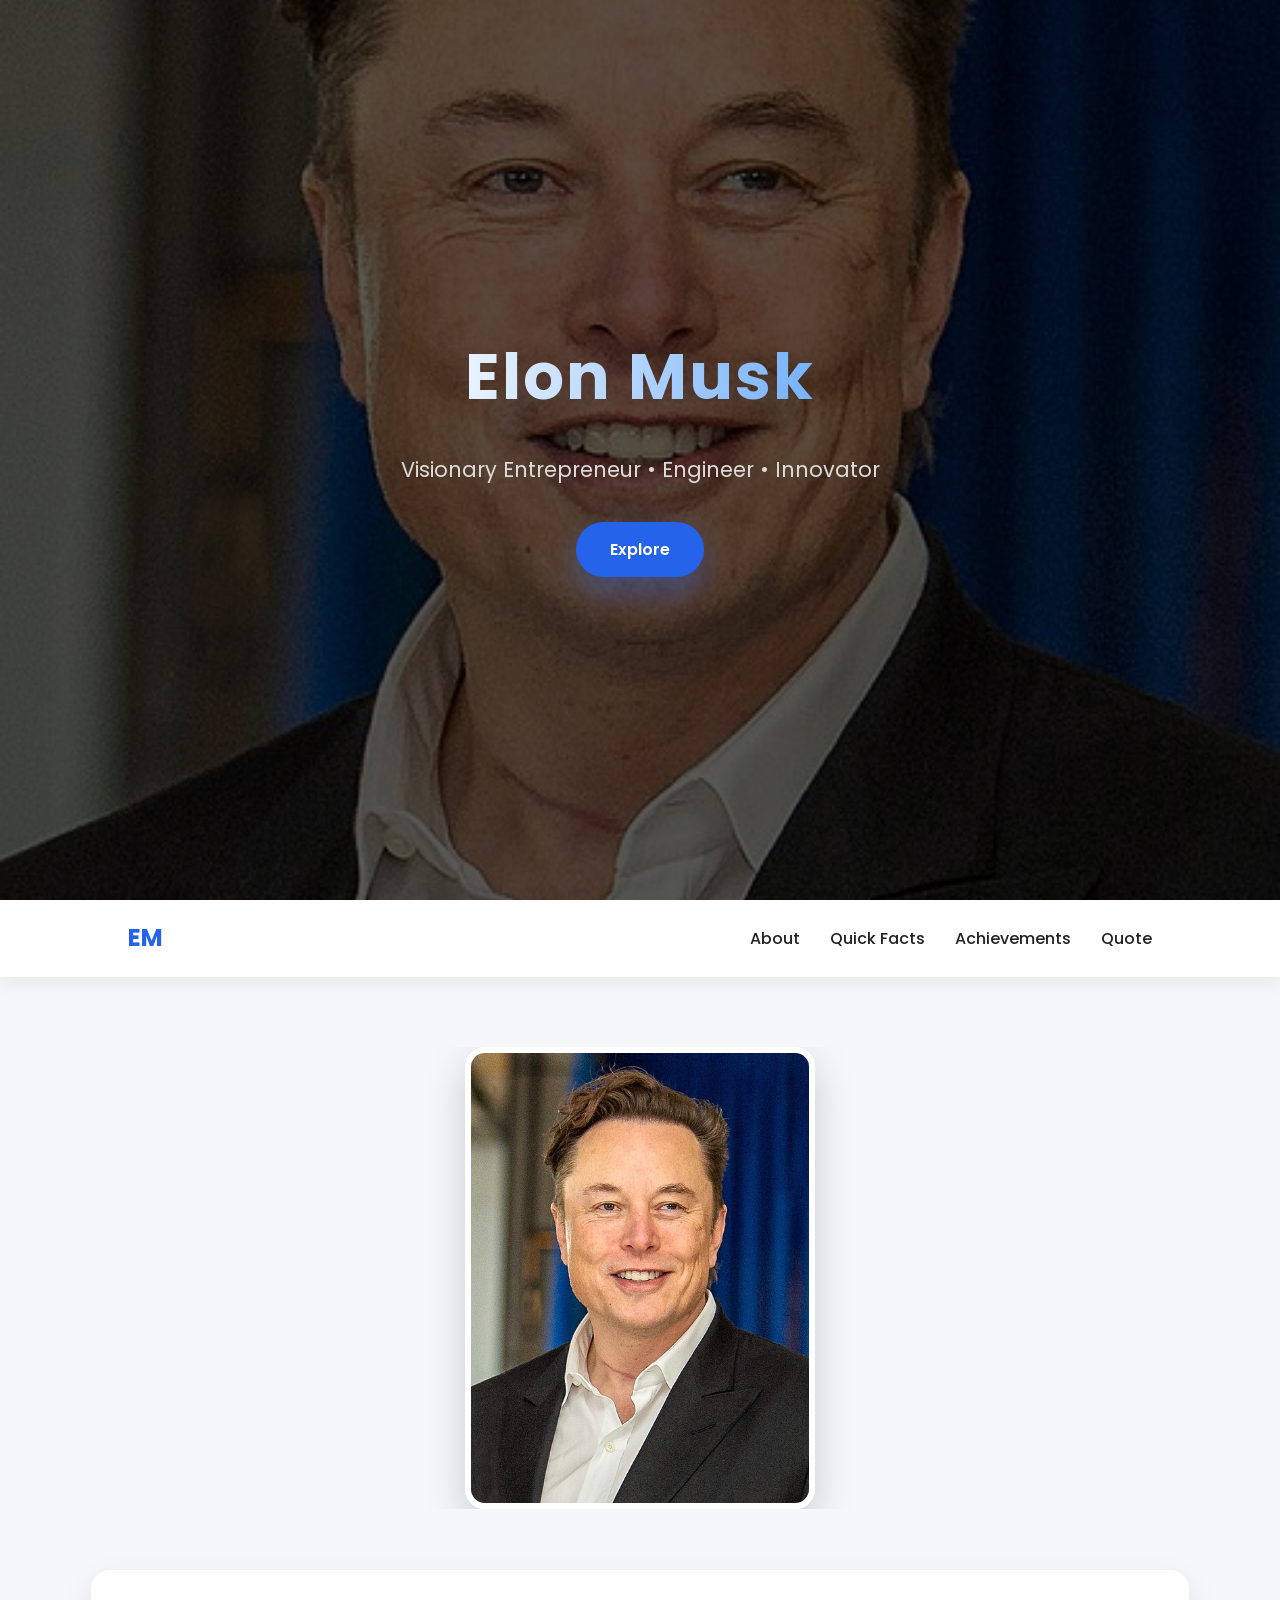
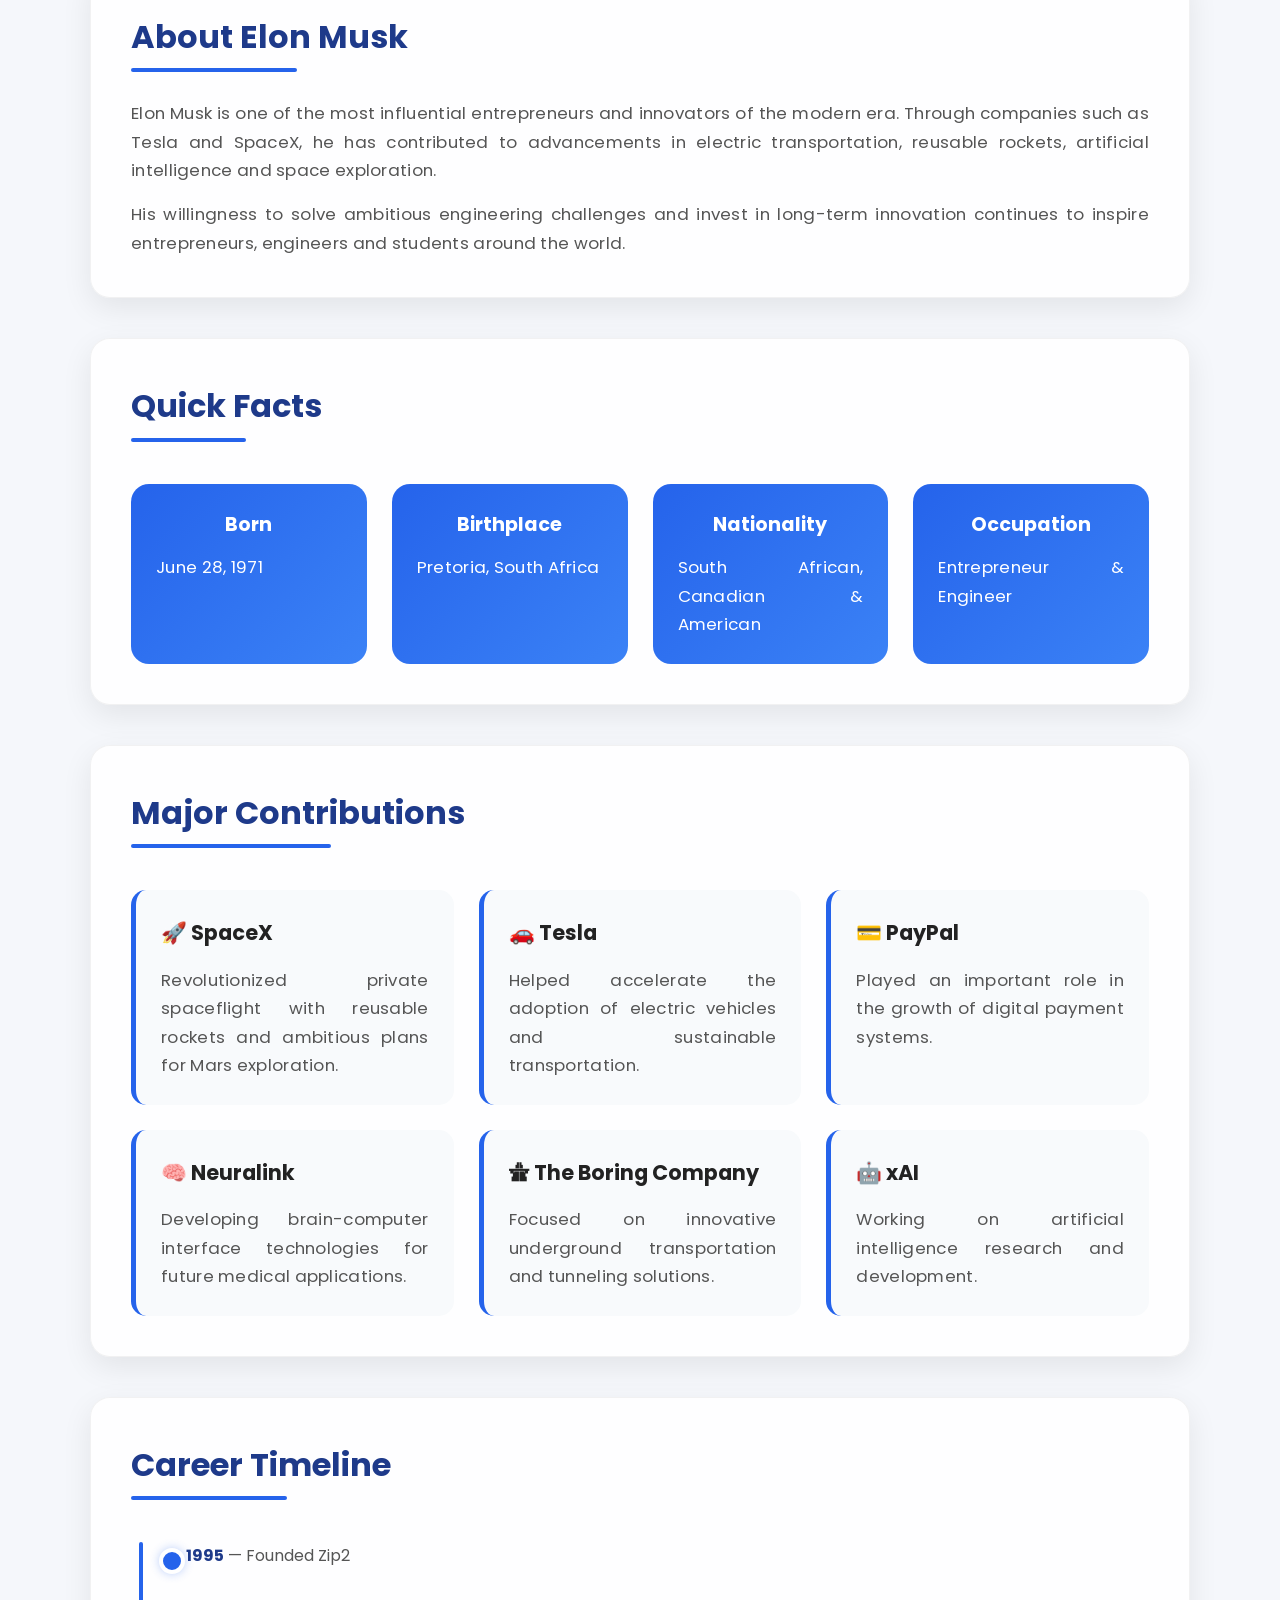
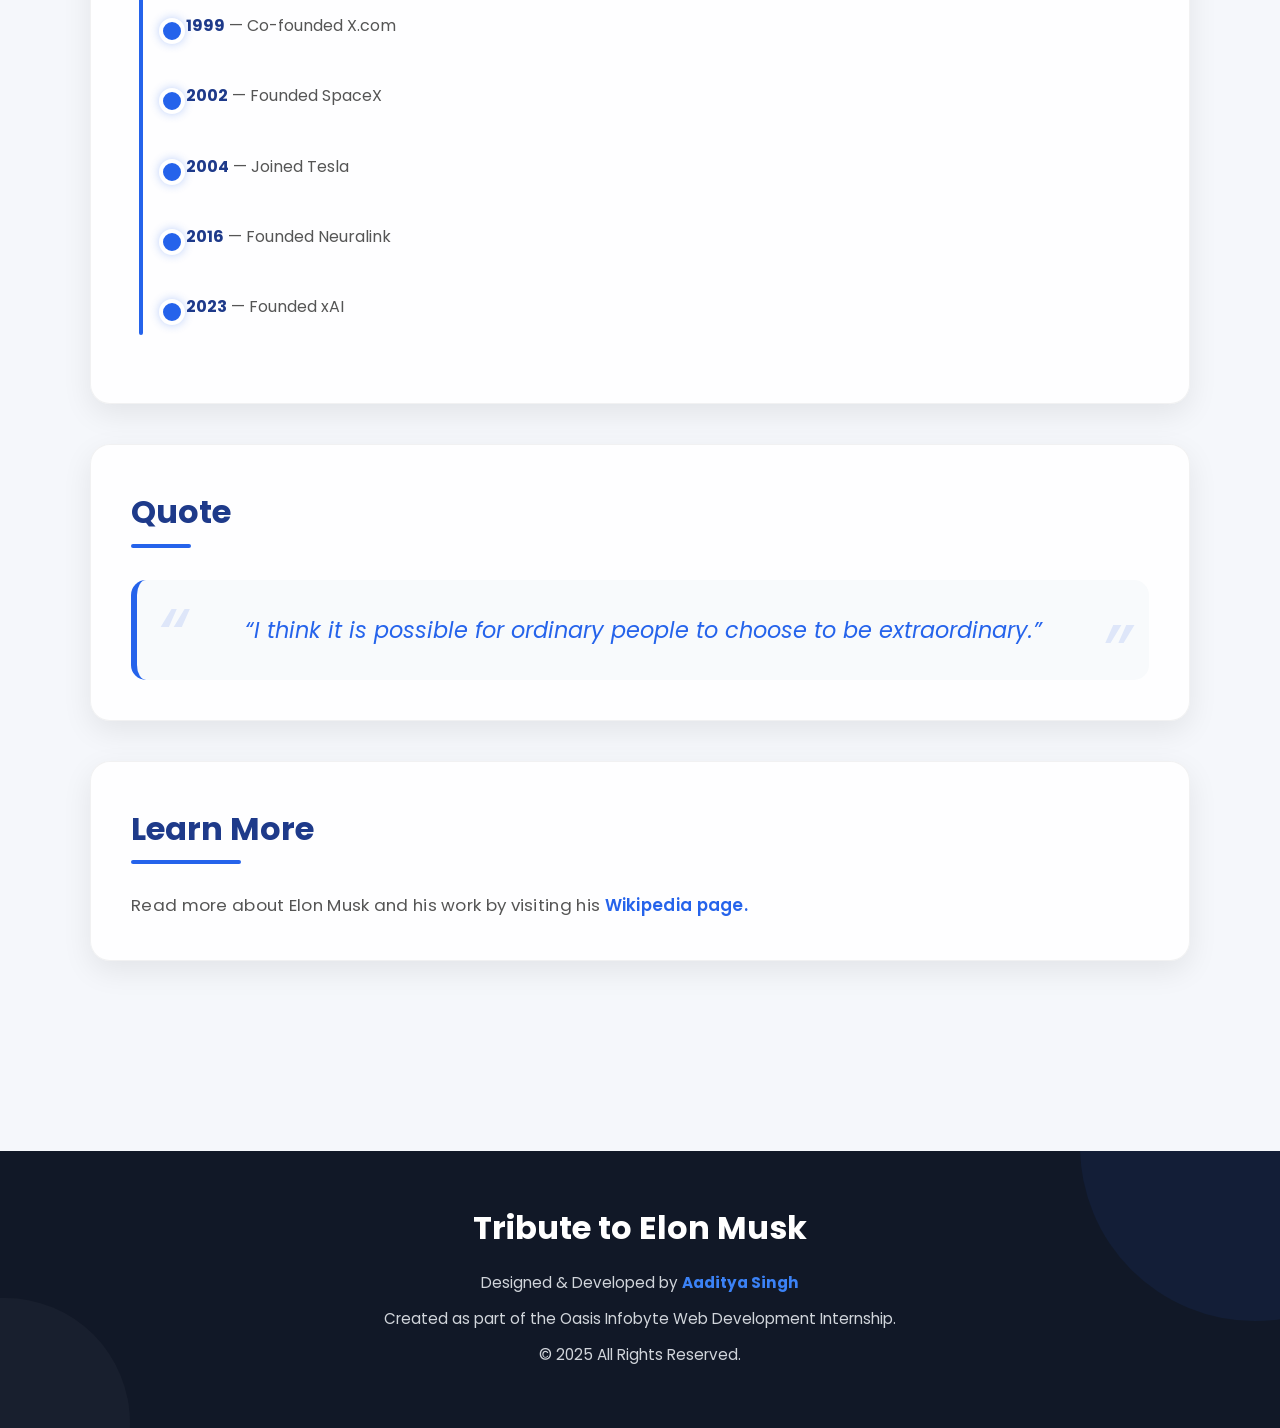
<file: index.html>
<!DOCTYPE html>
<html lang="en">

<head>
    <meta charset="UTF-8">
    <meta name="viewport" content="width=device-width, initial-scale=1.0">
    <title>Tribute to Elon Musk</title>

    <!-- Google Font -->
    <link rel="preconnect" href="https://fonts.googleapis.com">
    <link rel="preconnect" href="https://fonts.gstatic.com" crossorigin>
    <link href="https://fonts.googleapis.com/css2?family=Poppins:wght@300;400;500;600;700&display=swap"
        rel="stylesheet">

    <!-- CSS -->
    <link rel="stylesheet" href="assets/css/style.css">

    <!-- Favicon -->
    <link rel="icon" type="image/x-icon" href="assets/images/favicon.ico">
</head>

<body>

    <!-- ================= HEADER ================= -->

    <header class="hero">

        <div class="overlay">

            <h1>Elon Musk</h1>

            <p>
                Visionary Entrepreneur • Engineer • Innovator
            </p>

            <a href="#about" class="btn">
                Explore
            </a>

        </div>

    </header>

    <!-- ================= NAVIGATION ================= -->

    <nav>

        <div class="logo">
            EM
        </div>

        <ul>

            <li><a href="#about">About</a></li>

            <li><a href="#facts">Quick Facts</a></li>

            <li><a href="#achievements">Achievements</a></li>

            <li><a href="#quote">Quote</a></li>

        </ul>

    </nav>

    <!-- ================= MAIN ================= -->

    <main class="container">

        <!-- IMAGE -->

        <section class="image-section">

            <img src="assets/images/elon-musk.jpg"
                alt="Portrait of Elon Musk"
                loading="lazy">

        </section>

        <!-- ABOUT -->

        <section id="about" class="card">

            <h2>About Elon Musk</h2>

            <p>

                Elon Musk is one of the most influential entrepreneurs and innovators of the modern era.
                Through companies such as Tesla and SpaceX, he has contributed to advancements in electric
                transportation, reusable rockets, artificial intelligence and space exploration.

            </p>

            <p>

                His willingness to solve ambitious engineering challenges and invest in long-term innovation
                continues to inspire entrepreneurs, engineers and students around the world.

            </p>

        </section>

        <!-- QUICK FACTS -->

        <section id="facts" class="card">

            <h2>Quick Facts</h2>

            <div class="facts">

                <div class="fact-box">
                    <h3>Born</h3>
                    <p>June 28, 1971</p>
                </div>

                <div class="fact-box">
                    <h3>Birthplace</h3>
                    <p>Pretoria, South Africa</p>
                </div>

                <div class="fact-box">
                    <h3>Nationality</h3>
                    <p>South African, Canadian & American</p>
                </div>

                <div class="fact-box">
                    <h3>Occupation</h3>
                    <p>Entrepreneur & Engineer</p>
                </div>

            </div>

        </section>

        <!-- ACHIEVEMENTS -->

        <section id="achievements" class="card">

            <h2>Major Contributions</h2>

            <div class="achievement-grid">

                <div class="achievement-card">
                    <h3>🚀 SpaceX</h3>
                    <p>
                        Revolutionized private spaceflight with reusable rockets and ambitious plans for Mars
                        exploration.
                    </p>
                </div>

                <div class="achievement-card">
                    <h3>🚗 Tesla</h3>
                    <p>
                        Helped accelerate the adoption of electric vehicles and sustainable transportation.
                    </p>
                </div>

                <div class="achievement-card">
                    <h3>💳 PayPal</h3>
                    <p>
                        Played an important role in the growth of digital payment systems.
                    </p>
                </div>

                <div class="achievement-card">
                    <h3>🧠 Neuralink</h3>
                    <p>
                        Developing brain-computer interface technologies for future medical applications.
                    </p>
                </div>

                <div class="achievement-card">
                    <h3>🛣 The Boring Company</h3>
                    <p>
                        Focused on innovative underground transportation and tunneling solutions.
                    </p>
                </div>

                <div class="achievement-card">
                    <h3>🤖 xAI</h3>
                    <p>
                        Working on artificial intelligence research and development.
                    </p>
                </div>

            </div>

        </section>

        <!-- TIMELINE -->

        <section class="card">

            <h2>Career Timeline</h2>

            <ul class="timeline">

                <li><strong>1995</strong> — Founded Zip2</li>

                <li><strong>1999</strong> — Co-founded X.com</li>

                <li><strong>2002</strong> — Founded SpaceX</li>

                <li><strong>2004</strong> — Joined Tesla</li>

                <li><strong>2016</strong> — Founded Neuralink</li>

                <li><strong>2023</strong> — Founded xAI</li>

            </ul>

        </section>

        <!-- QUOTE -->

        <section id="quote" class="card">

            <h2>Quote</h2>

            <blockquote>

                “I think it is possible for ordinary people to choose to be extraordinary.”

            </blockquote>

        </section>

        <!-- LEARN MORE -->

        <section class="card">

            <h2>Learn More</h2>

            <p>

                Read more about Elon Musk and his work by visiting his
                <a href="https://en.wikipedia.org/wiki/Elon_Musk"
                    target="_blank"
                    rel="noopener noreferrer">
                    Wikipedia page.
                </a>

            </p>

        </section>

    </main>

    <!-- ================= FOOTER ================= -->

    <footer>

        <h3>Tribute to Elon Musk</h3>

        <p>

            Designed & Developed by <strong>Aaditya Singh</strong>

        </p>

        <p>

            Created as part of the Oasis Infobyte Web Development Internship.

        </p>

        <p>

            © 2025 All Rights Reserved.

        </p>

    </footer>

</body>

</html>
</file>
<file: assets/css/style.css>
/* =====================================================
   GOOGLE RESET
===================================================== */

*{
    margin:0;
    padding:0;
    box-sizing:border-box;
}

html{

    scroll-behavior:smooth;

}

body{

    font-family:'Poppins',sans-serif;

    background:#f5f7fb;

    color:#222;

    line-height:1.7;

}

/* =====================================================
   LINKS
===================================================== */

a{

    text-decoration:none;

    color:inherit;

}

img{

    max-width:100%;

    display:block;

}

/* =====================================================
   HERO SECTION
===================================================== */

.hero{

    height:100vh;

    background:
    linear-gradient(rgba(0,0,0,.65),
    rgba(0,0,0,.65)),
    url("../images/elon-musk.jpg");

    background-size:cover;

    background-position:center;

    display:flex;

    justify-content:center;

    align-items:center;

    text-align:center;

    color:white;

}

.overlay{

    padding:20px;

}

.hero h1{

    font-size:4rem;

    letter-spacing:2px;

    margin-bottom:20px;

}

.hero p{

    font-size:1.3rem;

    margin-bottom:35px;

    color:#ddd;

}

/* =====================================================
BUTTON
===================================================== */

.btn{

    display:inline-block;

    background:#2563eb;

    color:white;

    padding:14px 34px;

    border-radius:40px;

    transition:.3s;

    font-weight:600;

}

.btn:hover{

    background:#1d4ed8;

    transform:translateY(-4px);

}

/* =====================================================
NAVIGATION
===================================================== */

nav{

    position:sticky;

    top:0;

    background:white;

    display:flex;

    justify-content:space-between;

    align-items:center;

    padding:18px 10%;

    box-shadow:0 4px 20px rgba(0,0,0,.08);

    z-index:1000;

}

.logo{

    font-size:1.5rem;

    font-weight:bold;

    color:#2563eb;

}

nav ul{

    display:flex;

    list-style:none;

    gap:30px;

}

nav ul li a{

    font-weight:500;

    transition:.3s;

}

nav ul li a:hover{

    color:#2563eb;

}

/* =====================================================
CONTAINER
===================================================== */

.container{

    width:90%;

    max-width:1100px;

    margin:auto;

    padding:70px 0;

}

/* =====================================================
IMAGE
===================================================== */

.image-section{

    display:flex;

    justify-content:center;

    margin-bottom:60px;

}

.image-section img{

    width:350px;

    border-radius:20px;

    box-shadow:0 15px 40px rgba(0,0,0,.18);

    transition:.4s;

}

.image-section img:hover{

    transform:scale(1.05);

}

/* =====================================================
   MAIN CONTENT
===================================================== */

.card{

    background:white;

    padding:40px;

    border-radius:20px;

    margin-bottom:40px;

    box-shadow:0 10px 30px rgba(0,0,0,.08);

    transition:.35s ease;

}

.card:hover{

    transform:translateY(-8px);

    box-shadow:0 18px 40px rgba(0,0,0,.15);

}

.card h2{

    font-size:2rem;

    color:#1e3a8a;

    margin-bottom:20px;

    position:relative;

    display:inline-block;

}

.card h2::after{

    content:"";

    position:absolute;

    left:0;

    bottom:-8px;

    width:60%;

    height:4px;

    border-radius:5px;

    background:#2563eb;

}

.card p{

    margin-top:15px;

    color:#555;

    text-align:justify;

}

/* =====================================================
   QUICK FACTS
===================================================== */

.facts{

    display:grid;

    grid-template-columns:repeat(auto-fit,minmax(220px,1fr));

    gap:25px;

    margin-top:30px;

}

.fact-box{

    background:linear-gradient(135deg,#2563eb,#3b82f6);

    color:white;

    padding:25px;

    border-radius:18px;

    text-align:center;

    transition:.3s;

}

.fact-box:hover{

    transform:translateY(-8px);

}

.fact-box h3{

    font-size:1.2rem;

    margin-bottom:12px;

}

.fact-box p{

    color:white;

    margin:0;

}

/* =====================================================
   ACHIEVEMENT GRID
===================================================== */

.achievement-grid{

    display:grid;

    grid-template-columns:repeat(auto-fit,minmax(260px,1fr));

    gap:25px;

    margin-top:30px;

}

.achievement-card{

    background:#f8fafc;

    border-left:5px solid #2563eb;

    border-radius:15px;

    padding:25px;

    transition:.35s;

}

.achievement-card:hover{

    background:#2563eb;

    color:white;

    transform:translateY(-10px);

}

.achievement-card h3{

    margin-bottom:15px;

    font-size:1.3rem;

}

.achievement-card:hover p{

    color:white;

}

.achievement-card p{

    color:#555;

}

/* =====================================================
   BLOCKQUOTE
===================================================== */

blockquote{

    font-size:1.4rem;

    font-style:italic;

    text-align:center;

    color:#2563eb;

    line-height:1.8;

    margin-top:20px;

    padding:30px;

    background:#f8fafc;

    border-left:6px solid #2563eb;

    border-radius:15px;

}

/* =====================================================
   LINKS INSIDE CONTENT
===================================================== */

.card a{

    color:#2563eb;

    font-weight:600;

}

.card a:hover{

    text-decoration:underline;

}

/* =====================================================
   TIMELINE
===================================================== */

.timeline{

    list-style:none;

    margin-top:30px;

    position:relative;

    padding-left:30px;

}

.timeline::before{

    content:"";

    position:absolute;

    left:8px;

    top:0;

    width:4px;

    height:100%;

    background:#2563eb;

    border-radius:10px;

}

.timeline li{

    position:relative;

    margin-bottom:28px;

    padding-left:25px;

    color:#555;

    font-size:1rem;

}

.timeline li::before{

    content:"";

    position:absolute;

    left:-2px;

    top:6px;

    width:18px;

    height:18px;

    border-radius:50%;

    background:#2563eb;

    border:4px solid #ffffff;

    box-shadow:0 0 10px rgba(37,99,235,.3);

}

.timeline strong{

    color:#1e3a8a;

}

/* =====================================================
   FOOTER
===================================================== */

footer{

    margin-top:80px;

    background:#111827;

    color:#d1d5db;

    text-align:center;

    padding:50px 20px;

}

footer h3{

    color:white;

    font-size:2rem;

    margin-bottom:15px;

}

footer p{

    margin:10px 0;

    font-size:.95rem;

}

footer strong{

    color:#3b82f6;

}

/* =====================================================
   FADE ANIMATION
===================================================== */

.card{

    animation:fadeUp .8s ease both;

}

@keyframes fadeUp{

    from{

        opacity:0;

        transform:translateY(40px);

    }

    to{

        opacity:1;

        transform:translateY(0);

    }

}

/* =====================================================
   SCROLLBAR
===================================================== */

::-webkit-scrollbar{

    width:10px;

}

::-webkit-scrollbar-track{

    background:#e5e7eb;

}

::-webkit-scrollbar-thumb{

    background:#2563eb;

    border-radius:10px;

}

::-webkit-scrollbar-thumb:hover{

    background:#1d4ed8;

}

/* =====================================================
   RESPONSIVE DESIGN
===================================================== */

@media(max-width:992px){

    .hero h1{

        font-size:3rem;

    }

    nav{

        padding:15px 5%;

    }

}

@media(max-width:768px){

    nav{

        flex-direction:column;

        gap:15px;

    }

    nav ul{

        flex-wrap:wrap;

        justify-content:center;

        gap:15px;

    }

    .hero{

        height:80vh;

    }

    .hero h1{

        font-size:2.4rem;

    }

    .hero p{

        font-size:1rem;

    }

    .container{

        width:95%;

    }

    .card{

        padding:25px;

    }

    .card h2{

        font-size:1.6rem;

    }

    .image-section img{

        width:250px;

    }

}

@media(max-width:480px){

    .hero h1{

        font-size:2rem;

    }

    .hero p{

        font-size:.9rem;

    }

    .btn{

        padding:12px 24px;

        font-size:.9rem;

    }

    .card{

        padding:20px;

    }

    .achievement-grid{

        grid-template-columns:1fr;

    }

    .facts{

        grid-template-columns:1fr;

    }

}

/* =====================================================
   PART 4 - PREMIUM UI POLISH
===================================================== */

/* Floating Animation */

@keyframes floating{

    0%{

        transform:translateY(0px);

    }

    50%{

        transform:translateY(-10px);

    }

    100%{

        transform:translateY(0px);

    }

}

.image-section img{

    animation:floating 5s ease-in-out infinite;

}


/* Glass Effect */

.card{

    background:rgba(255,255,255,.85);

    backdrop-filter:blur(12px);

    -webkit-backdrop-filter:blur(12px);

}


/* Hero Title Gradient */

.hero h1{

    background:linear-gradient(
        90deg,
        #ffffff,
        #60a5fa,
        #ffffff
    );

    background-size:200% auto;

    -webkit-background-clip:text;

    -webkit-text-fill-color:transparent;

    animation:gradientMove 5s linear infinite;

}

@keyframes gradientMove{

    from{

        background-position:0% center;

    }

    to{

        background-position:200% center;

    }

}


/* Better Buttons */

.btn{

    box-shadow:0 15px 30px rgba(37,99,235,.35);

}

.btn:hover{

    box-shadow:0 20px 45px rgba(37,99,235,.5);

}


/* Navigation Hover */

nav ul li{

    position:relative;

}

nav ul li::after{

    content:"";

    position:absolute;

    left:0;

    bottom:-6px;

    width:0;

    height:3px;

    background:#2563eb;

    transition:.35s;

}

nav ul li:hover::after{

    width:100%;

}


/* Achievement Icons */

.achievement-card h3{

    display:flex;

    align-items:center;

    gap:10px;

}


/* Better Lists */

.timeline li{

    transition:.3s;

}

.timeline li:hover{

    transform:translateX(10px);

}


/* Quote */

blockquote{

    position:relative;

}

blockquote::before{

    content:"“";

    font-size:5rem;

    color:#2563eb20;

    position:absolute;

    left:20px;

    top:-15px;

}

blockquote::after{

    content:"”";

    font-size:5rem;

    color:#2563eb20;

    position:absolute;

    right:20px;

    bottom:-45px;

}


/* Image Glow */

.image-section img:hover{

    box-shadow:

    0 20px 60px rgba(37,99,235,.35);

}


/* Section Hover */

.card:hover h2{

    color:#2563eb;

}


/* Footer */

footer{

    position:relative;

    overflow:hidden;

}

footer::before{

    content:"";

    position:absolute;

    width:350px;

    height:350px;

    background:rgba(37,99,235,.08);

    border-radius:50%;

    top:-180px;

    right:-150px;

}

footer::after{

    content:"";

    position:absolute;

    width:250px;

    height:250px;

    background:rgba(255,255,255,.03);

    border-radius:50%;

    left:-120px;

    bottom:-120px;

}

/* =====================================================
   PART 5 - PREMIUM FINISH
===================================================== */

/* Beautiful Selection */

::selection{

    background:#2563eb;

    color:#fff;

}

/* Nice Focus */

a:focus,
button:focus{

    outline:3px solid #60a5fa;

    outline-offset:4px;

}

/* Better Paragraphs */

.card p{

    font-size:1.05rem;

    letter-spacing:.3px;

}

/* Smooth Section Animation */

.card{

    transition:
    transform .4s,
    box-shadow .4s,
    background .4s;

}

/* Better Heading */

.card h2{

    transition:.35s;

}

.card:hover h2{

    letter-spacing:1px;

}

/* Image Border */

.image-section img{

    border:6px solid white;

}

/* Card Border */

.card{

    border:1px solid rgba(0,0,0,.05);

}

/* Timeline */

.timeline li{

    padding-bottom:15px;

}

/* Footer Links */

footer a{

    color:#60a5fa;

}

footer a:hover{

    color:white;

}

/* Hero Text */

.hero p{

    max-width:700px;

    margin:auto;

    margin-bottom:35px;

}

/* Navigation Blur */

nav{

    backdrop-filter:blur(18px);

    -webkit-backdrop-filter:blur(18px);

}

/* Better Hover */

.fact-box:hover,
.achievement-card:hover{

    cursor:pointer;

}

/* Smooth Image */

.image-section{

    overflow:hidden;

}

.image-section img{

    transition:
    transform .5s,
    box-shadow .5s;

}

/* Nice Horizontal Rule */

hr{

    border:none;

    height:1px;

    background:#ddd;

    margin:40px 0;

}

/* Page Fade */

body{

    animation:pageLoad .7s ease;

}

@keyframes pageLoad{

    from{

        opacity:0;

    }

    to{

        opacity:1;

    }

}
</file>
